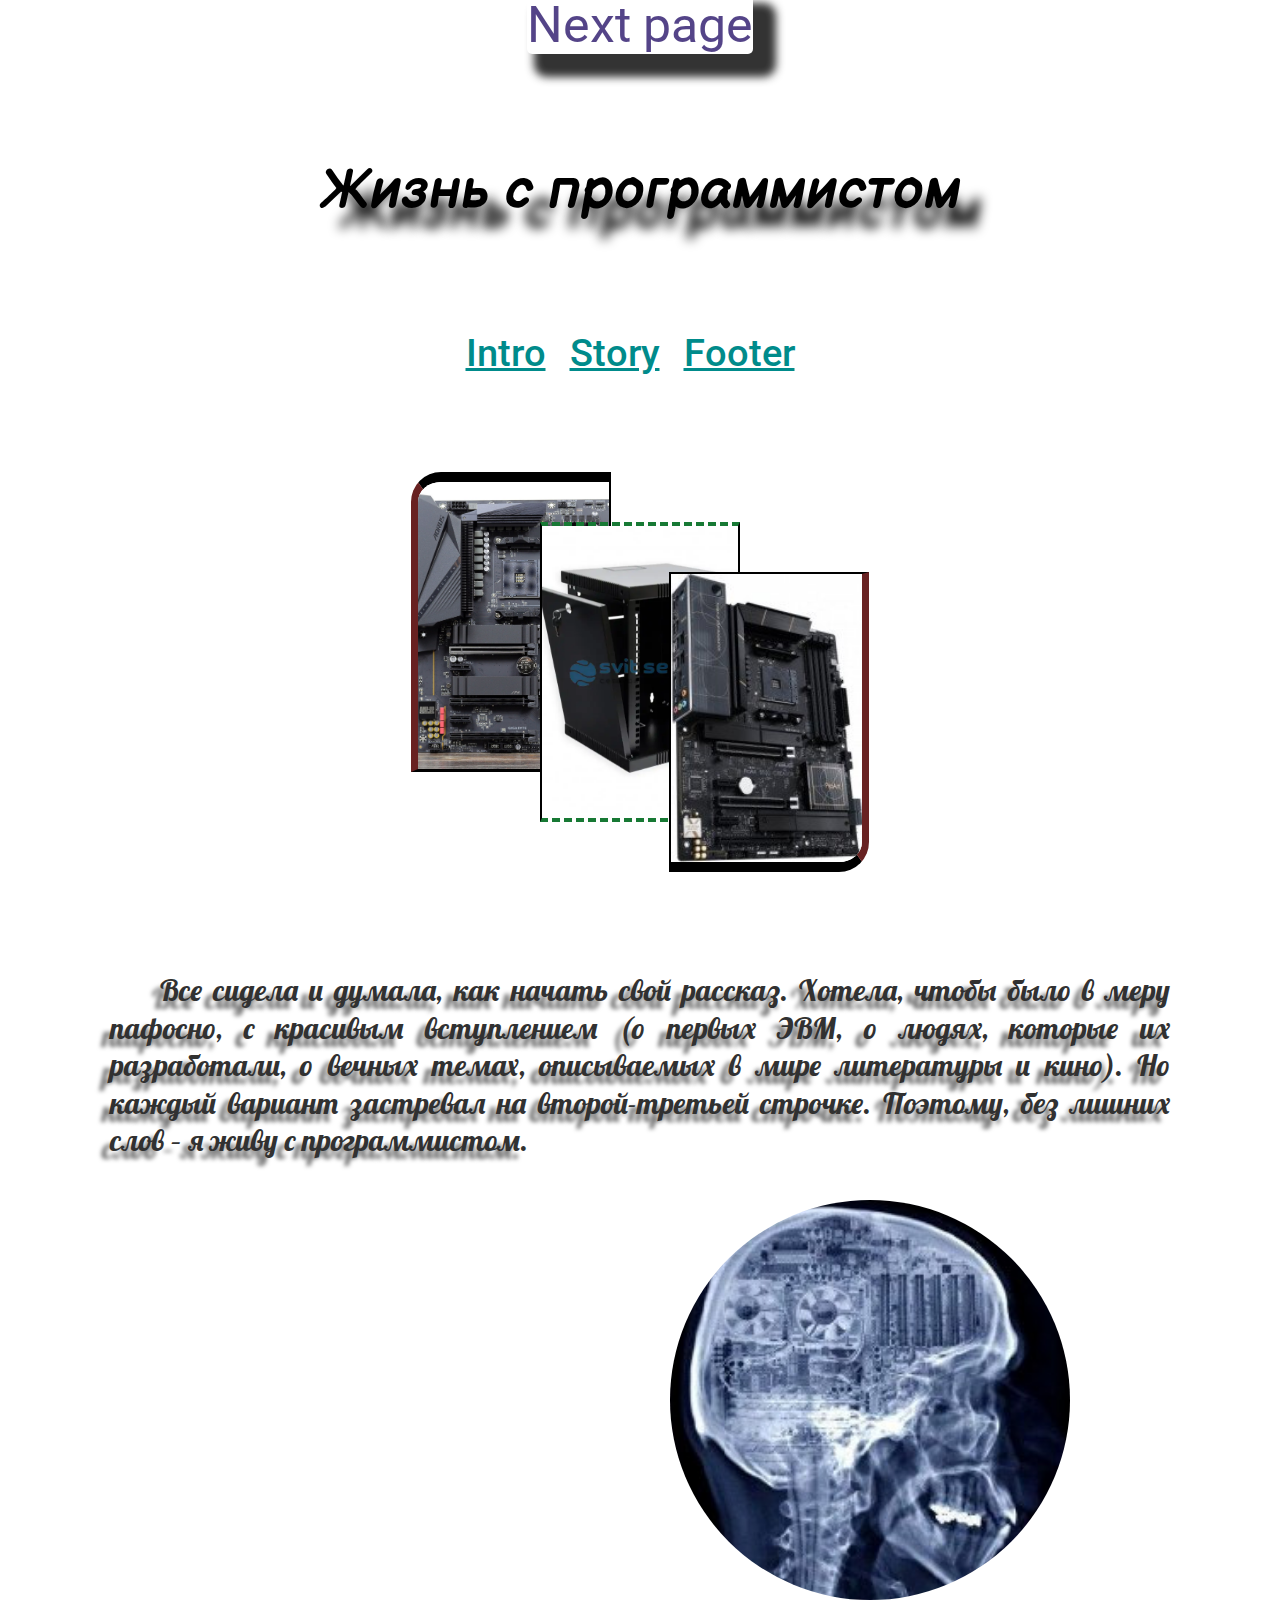
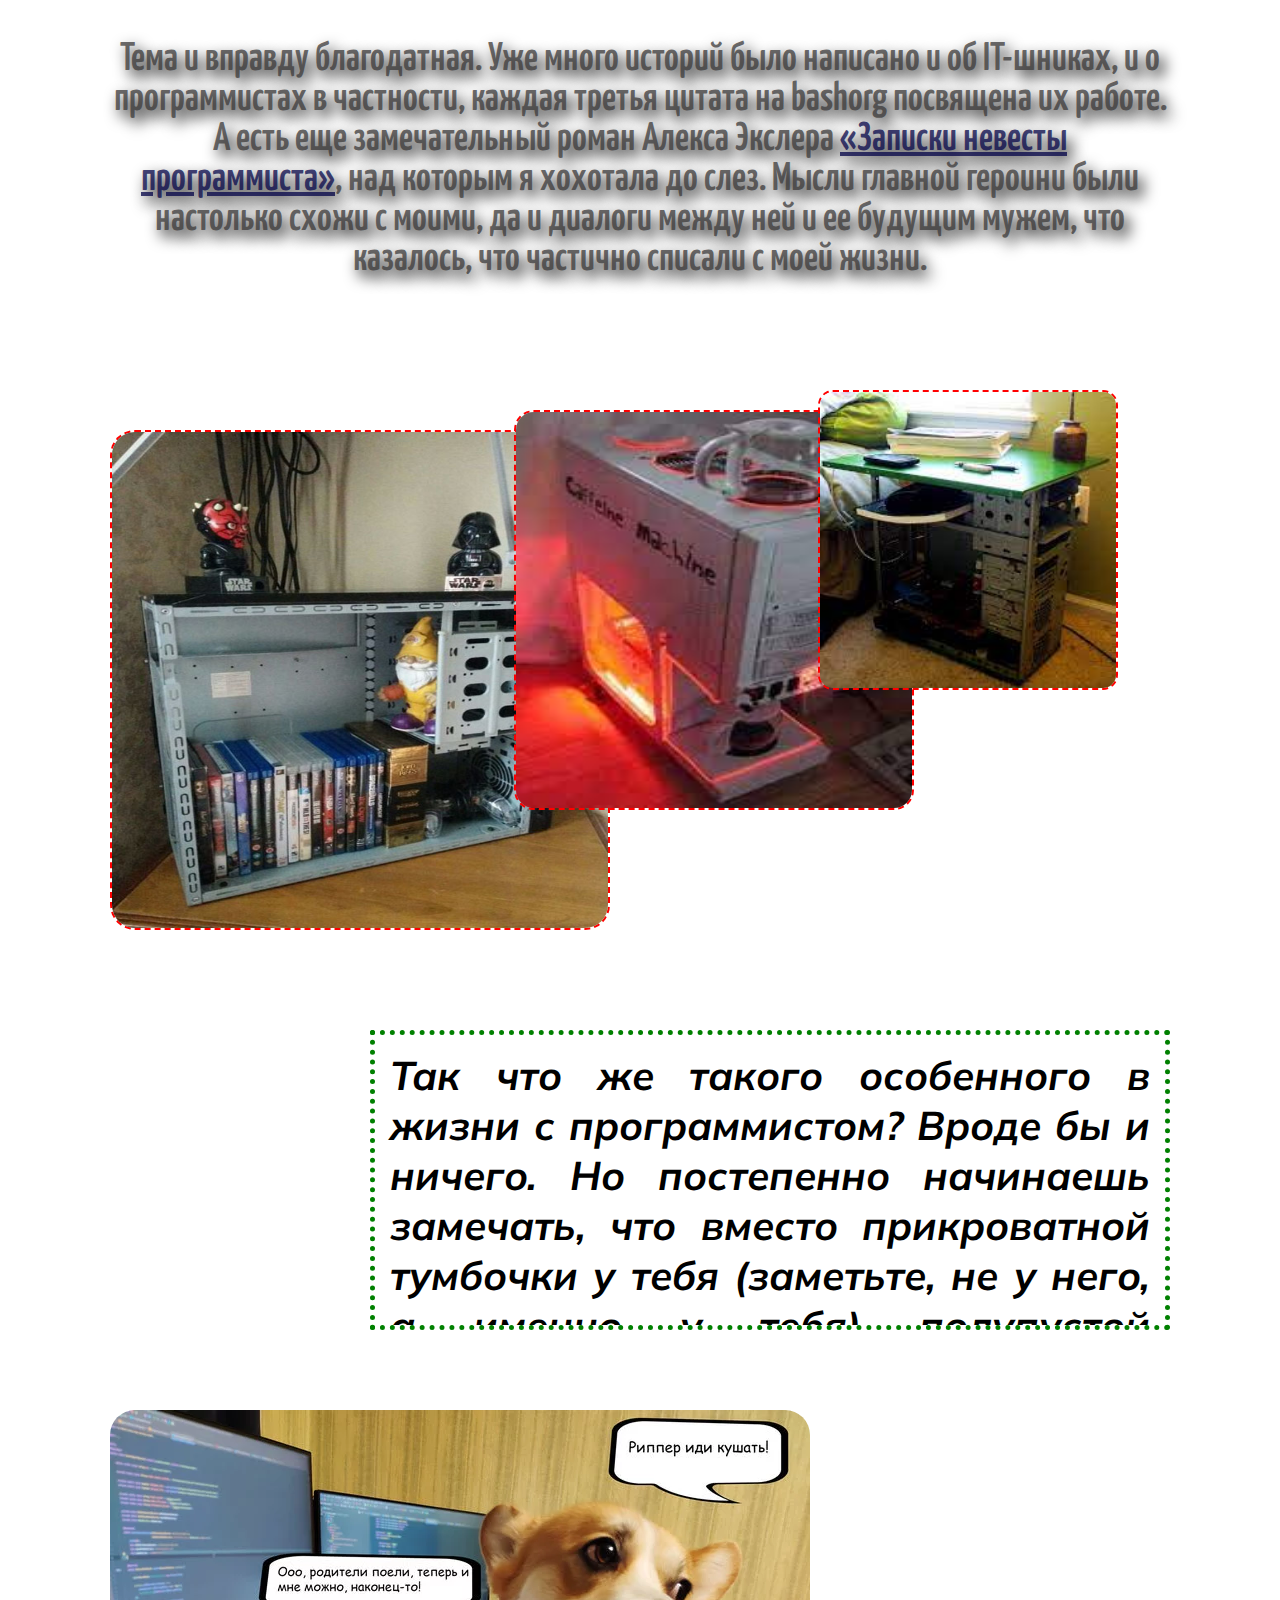
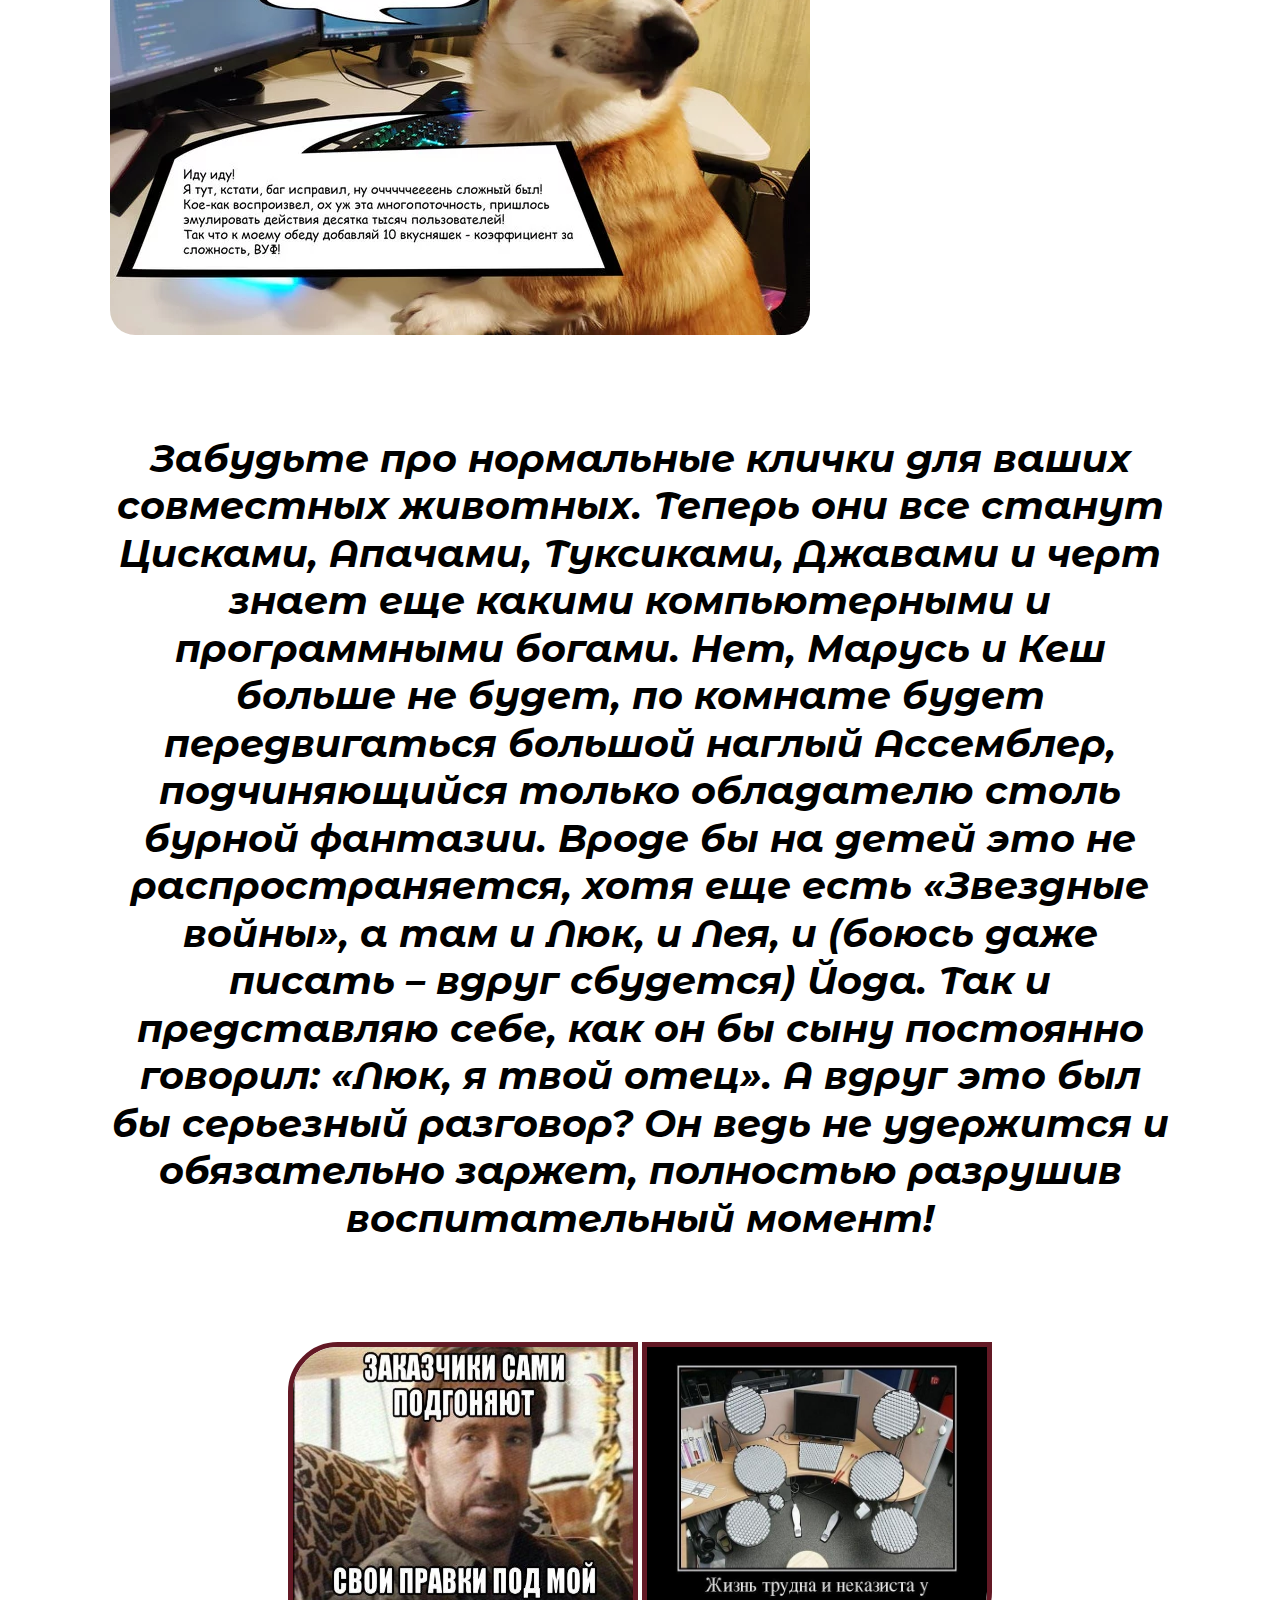
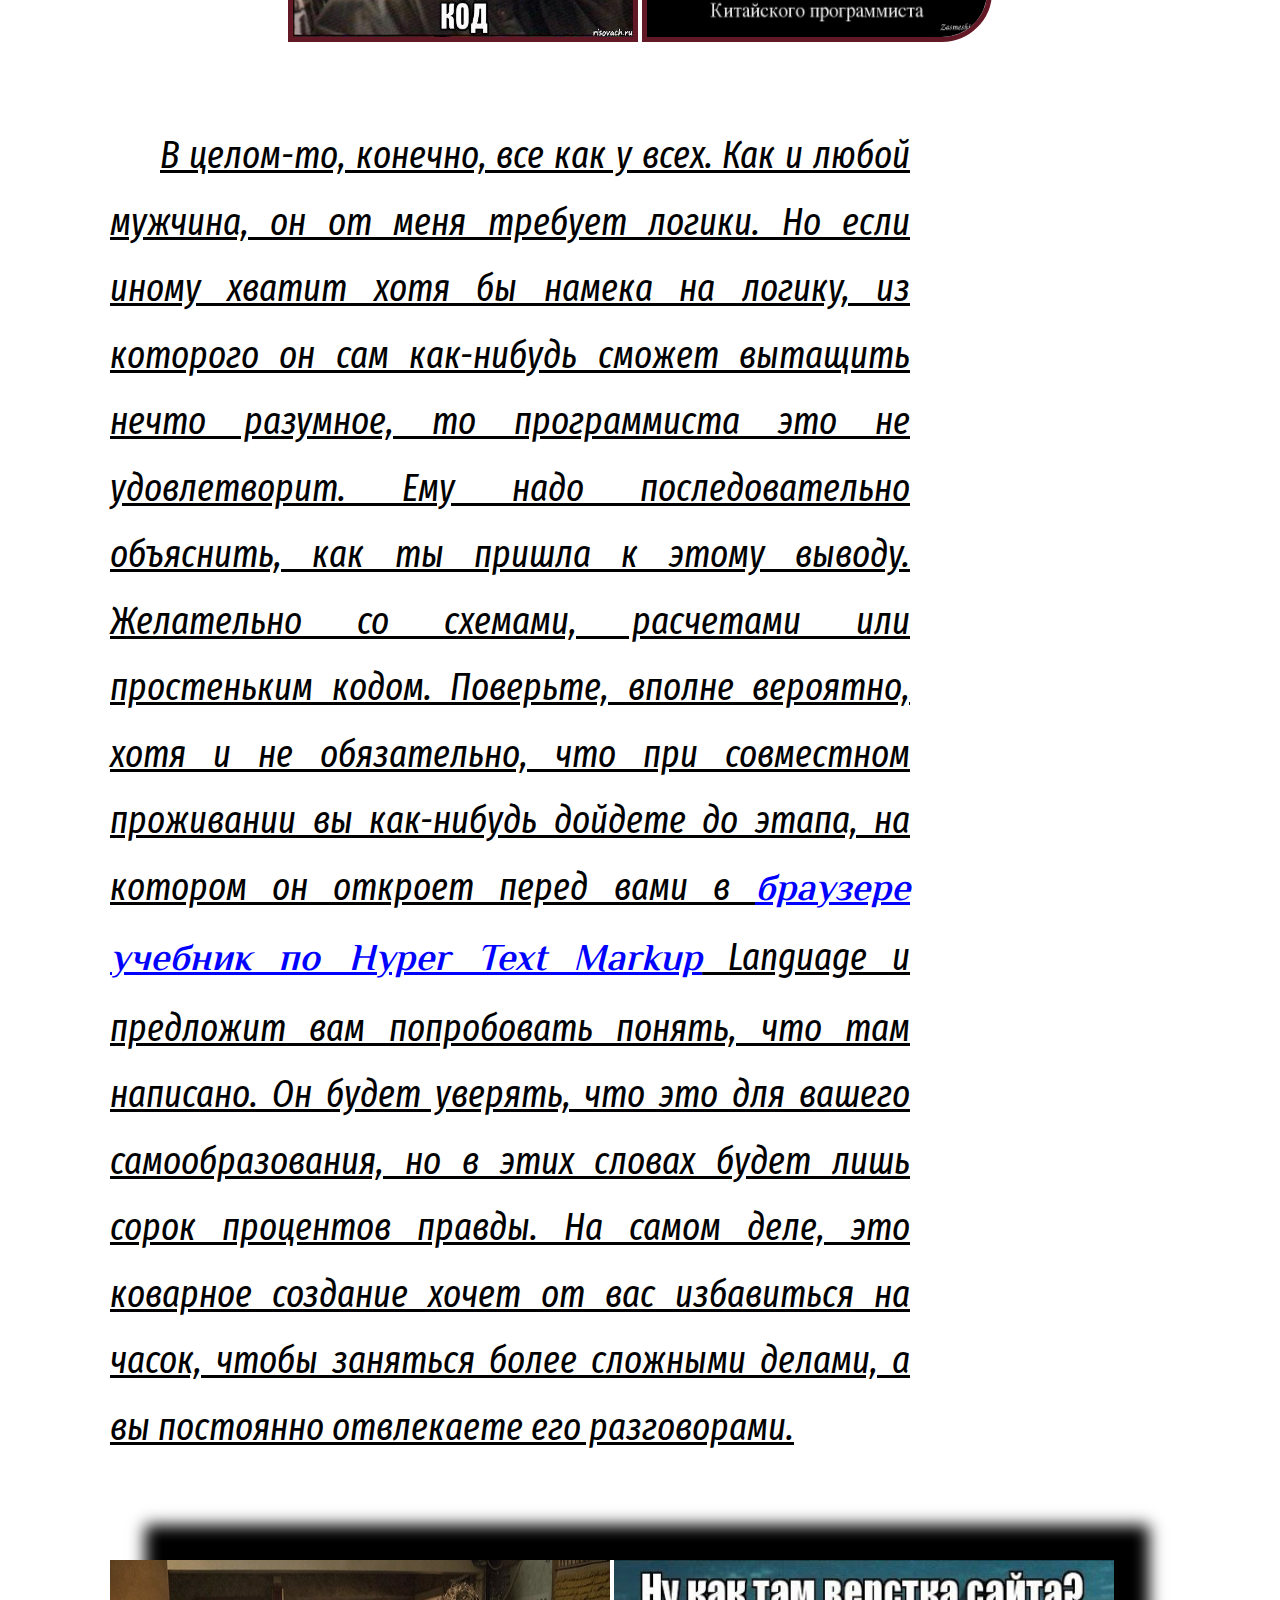
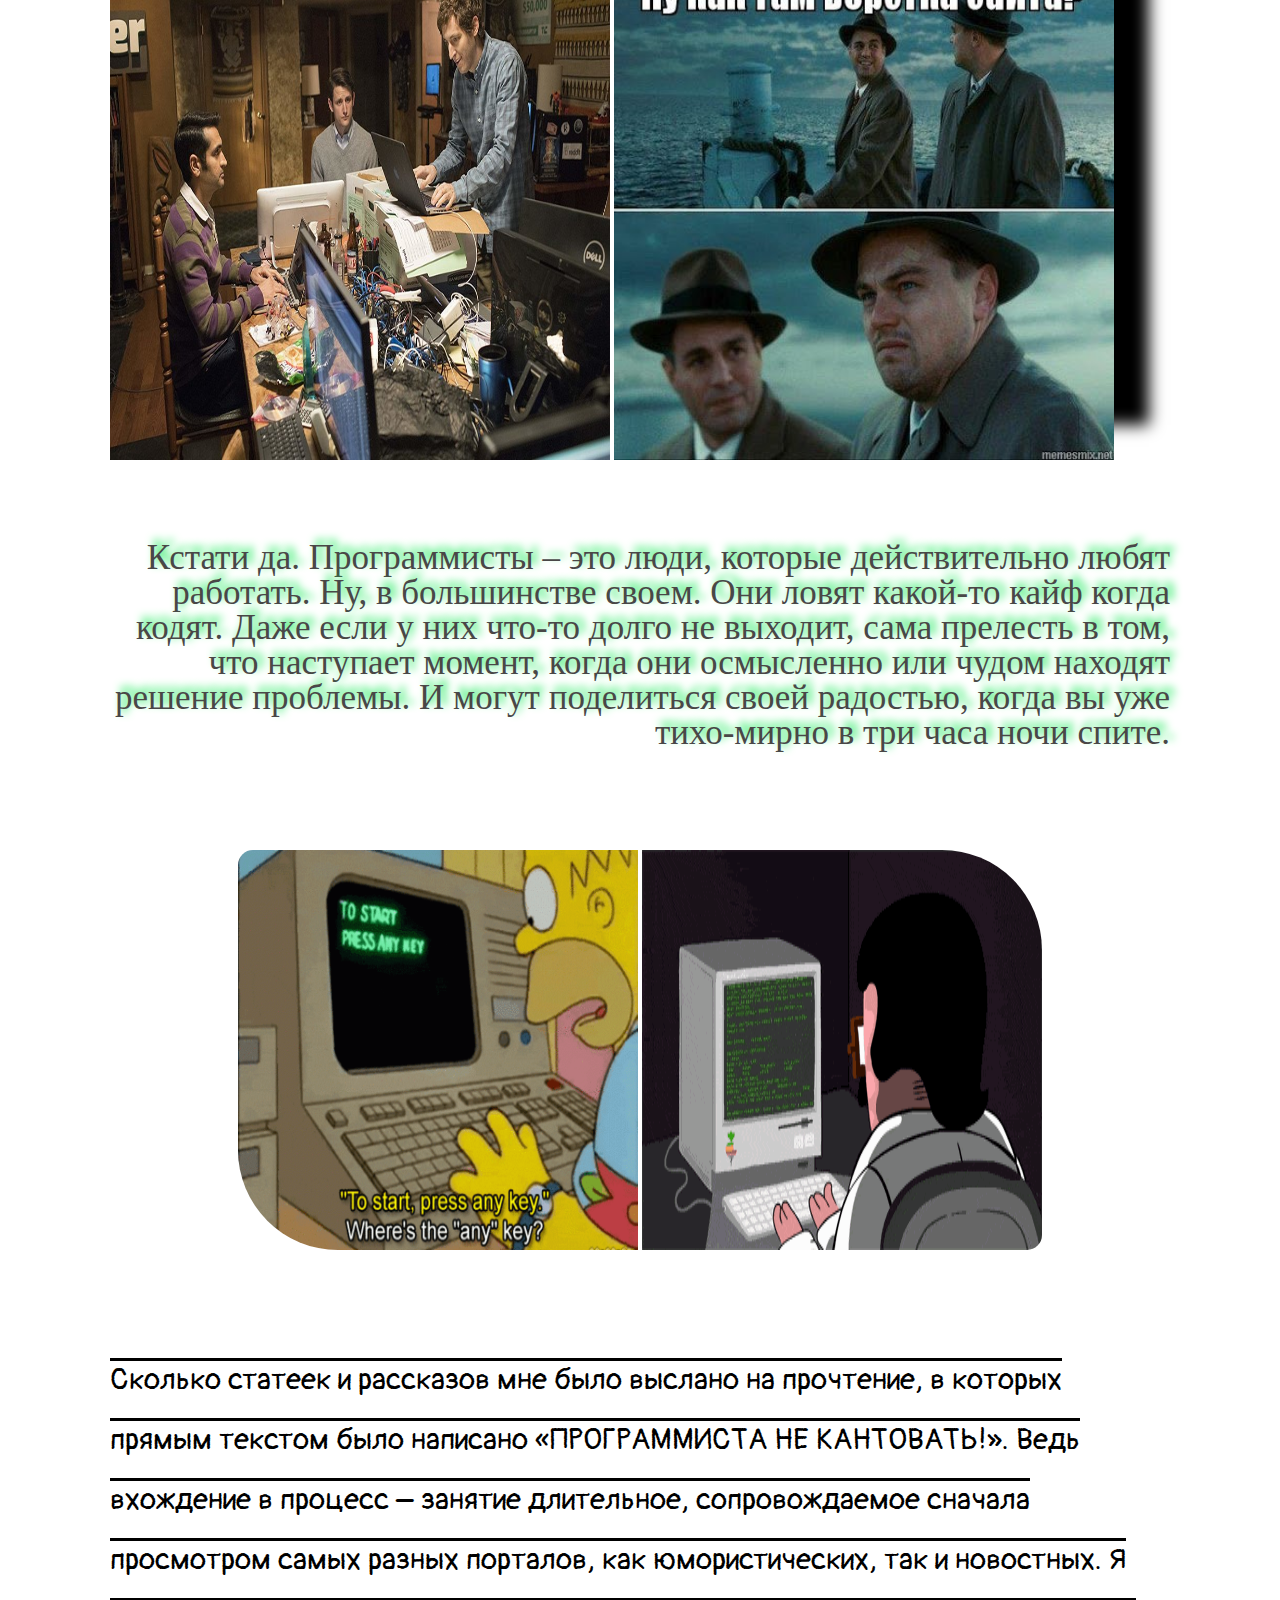
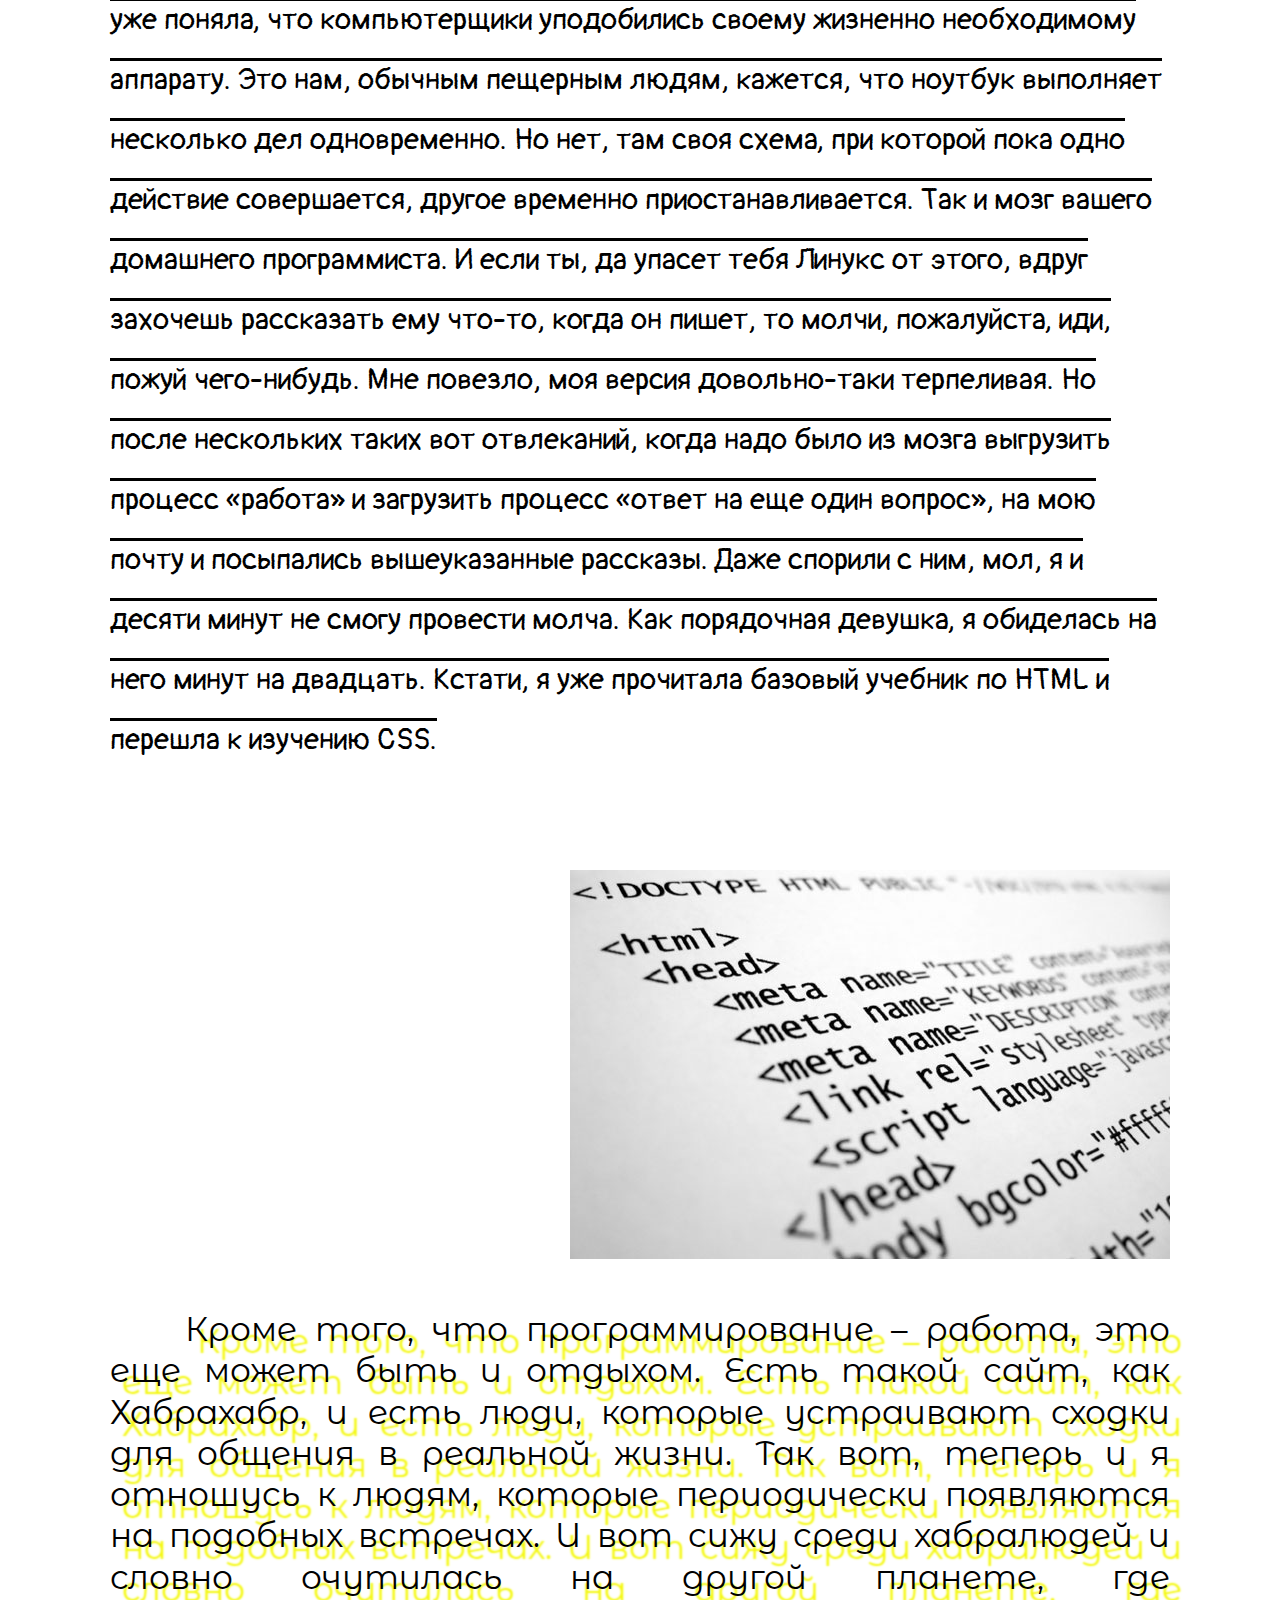
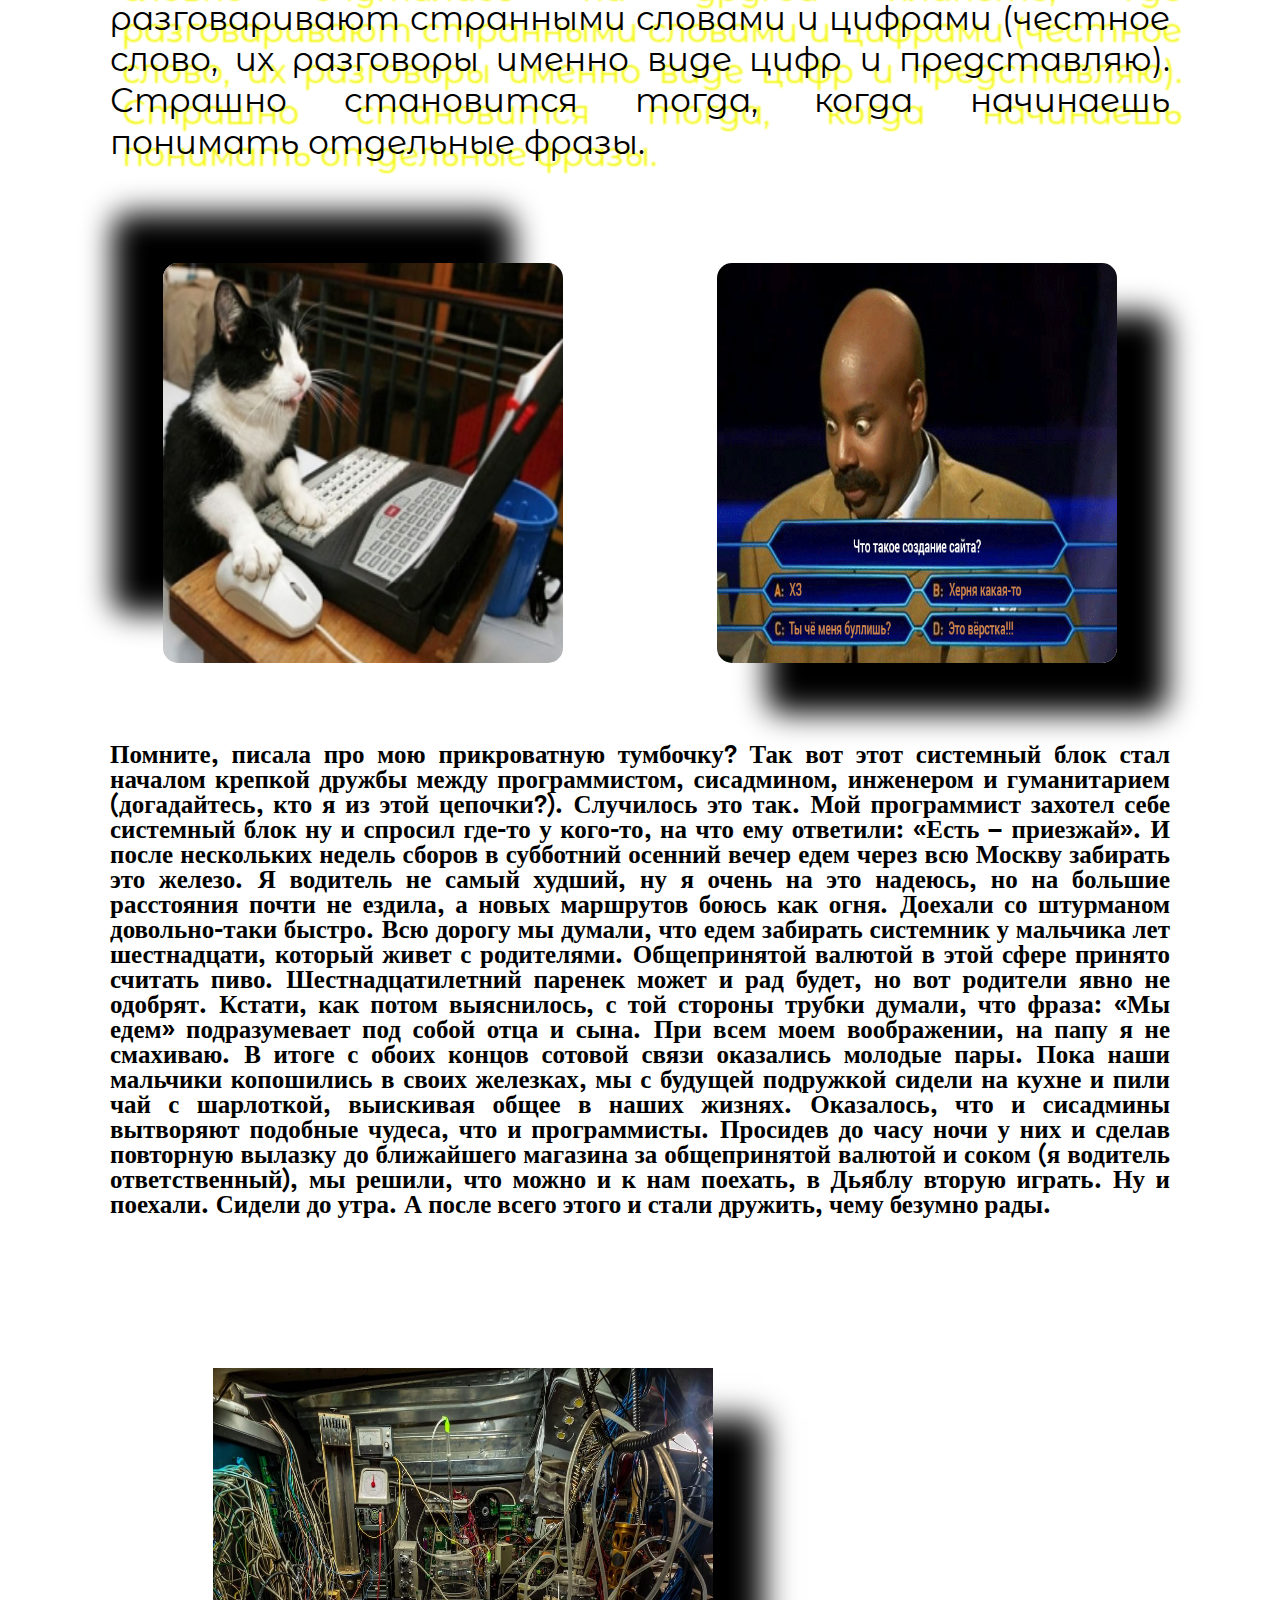
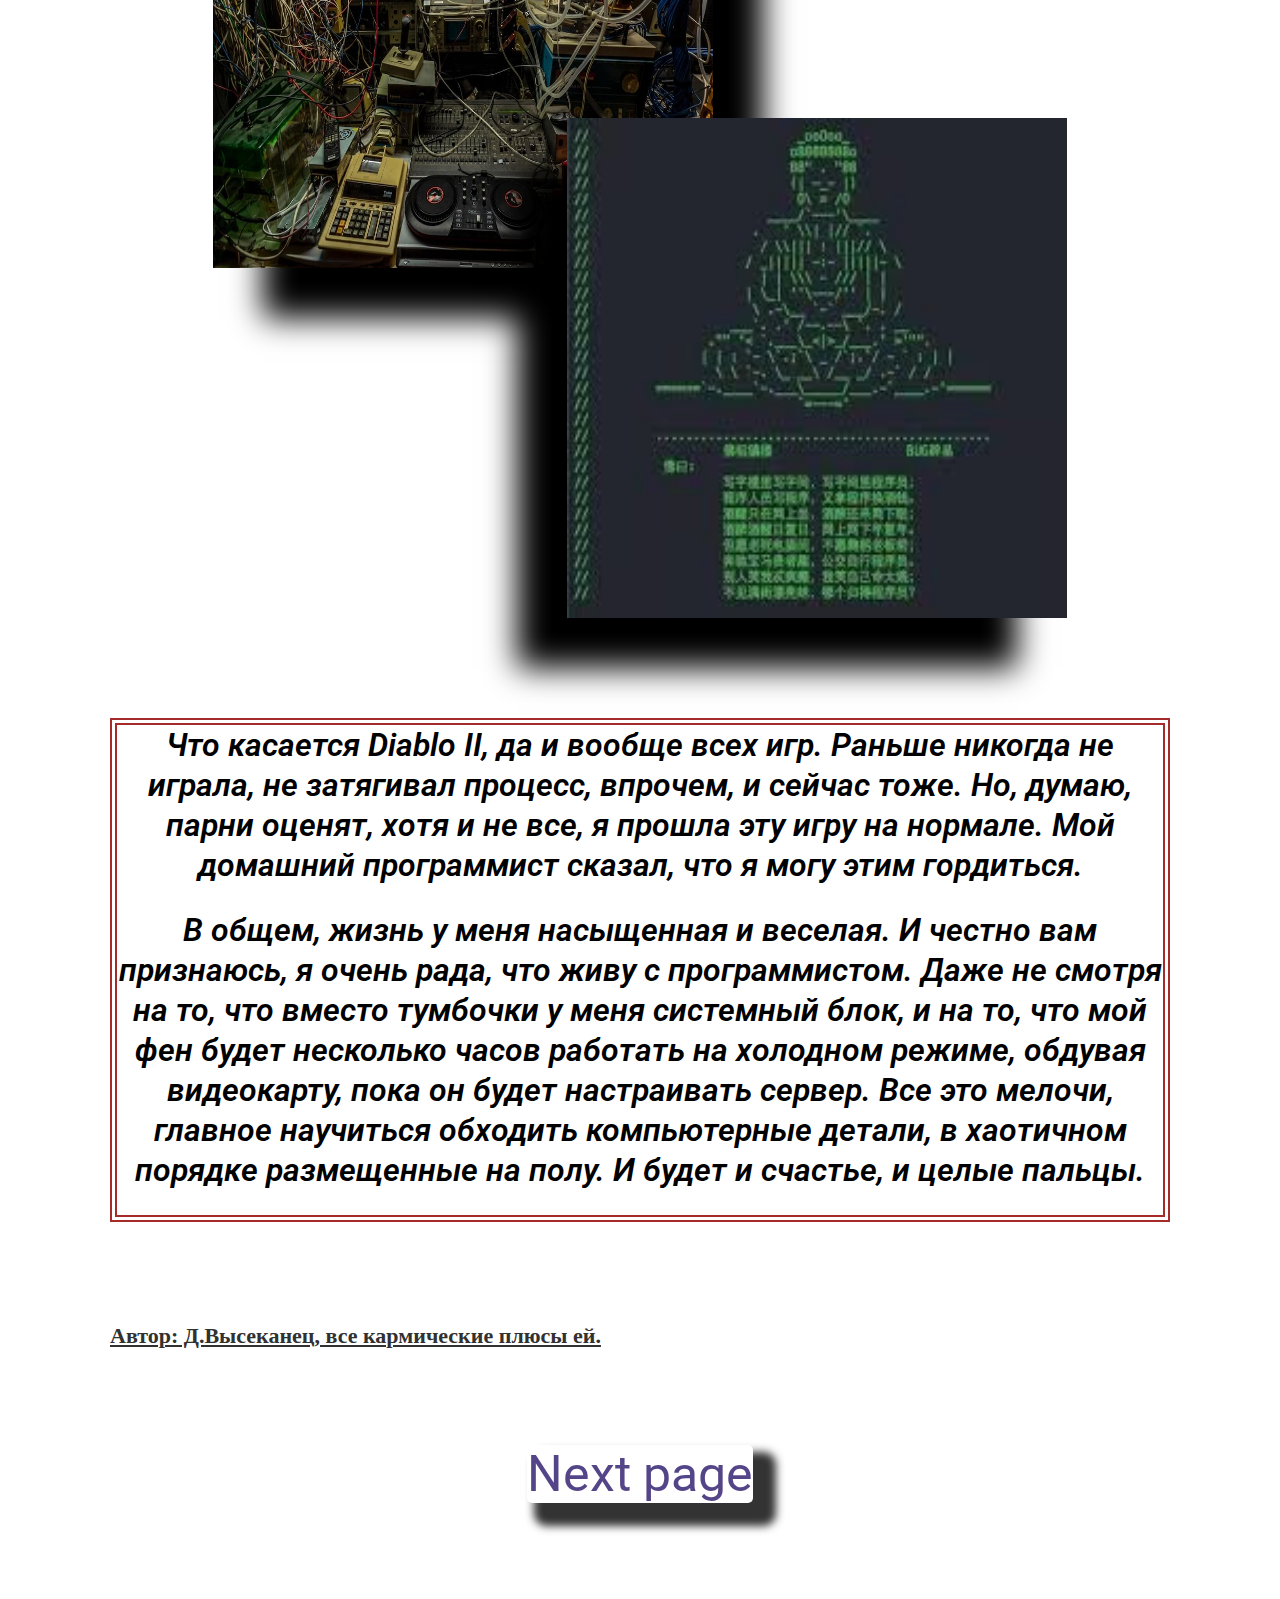
<file: index.html>
<!DOCTYPE html>
<html lang="ru">
<head>
	<meta charset="UTF-8">
	<meta http-equiv="X-UA-Compatible" content="IE=edge">
	<meta name="viewport" content="width=device-width, initial-scale=1.0">
	<link rel="stylesheet" href="css/style.css">
	<link rel="preconnect" href="https://fonts.googleapis.com">
<link rel="preconnect" href="https://fonts.gstatic.com" crossorigin>
<link href="https://fonts.googleapis.com/css2?family=Roboto:ital,wght@0,400;0,700;0,900;1,400;1,700;1,900&display=swap" rel="stylesheet">
	<title>lesson_6</title>
</head>
<body>
	<div class="wrapper">
		<header class="header">
			<div class="container">
				<div class="header__top">
					<div class="link-1">
						<a class="link__index-2" href="index_2.html">Next page</a>
					</div>
				</div>
				<h1 class="h1">
					Жизнь с программистом
				</h1>
				<nav class="menu">
					<ul>
						<li><a href="#intro">intro</a></li>
						<li><a href="#story">story</a></li>
						<li><a href="#footer">footer</a></li>
					</ul>
				</nav>
			</div>
		</header>
		<div class="main">
			<div class="container">
				<div class="foto__intro" id="intro">
					<a  href="#"><img class="foto__img-1" src="img/08_gigabyte_b550_aorus_pro.jpg" alt="материнська плата"></a>
					<a href="#"><img class="foto__img-2" src="img/serwerna.webp" alt="серверний ящик"></a>
					<a href="#"><img class="foto__img-3" src="img/asus_proartjpg.jpg" alt="материнська плата"></a>
				</div>
				<div class="story" id="story">
					<div class="story__1">
						Все сидела и думала, как начать свой рассказ. Хотела, чтобы было в меру пафосно, с красивым вступлением (о первых ЭВМ, о людях, которые их разработали, о вечных темах, описываемых в мире литературы и кино). Но каждый вариант застревал на второй-третьей строчке. Поэтому, без лишних слов – я живу с программистом.
					</div>
					<div class="story__yorik">		
						<img  src="img/prog_yorik.jpg" alt="рентгеновський знімок голови програміста">
					</div>
					<div class="story__2">
						Тема и вправду благодатная. Уже много историй было написано и об IT-шниках, и о программистах в частности, каждая третья цитата на bashorg посвящена их работе. А есть еще замечательный роман Алекса Экслера <span><a target="_blank" href="https://ru.bookmate.com/books/NGT11ni1" class="story__link">«Записки невесты программиста»</a></span>, над которым я хохотала до слез. Мысли главной героини были настолько схожи с моими, да и диалоги между ней и ее будущим мужем, что казалось, что частично списали с моей жизни.
					</div>
					<div class="story__korpus">
						<img class="story__korpus-1" src="img/book_korpus.jpeg" alt="системный блок книги">
						<img class="story__korpus-2" src="img/kofe.jfif" alt="системный блок и кофеварка ">
						<img class="story__korpus-3" src="img/tumba_sistemnyk.jfif" alt="системный блок тумбочка">
					</div>
					<div class="story__3">
						Так что же такого особенного в жизни с программистом? Вроде бы и ничего. Но постепенно начинаешь замечать, что вместо прикроватной тумбочки у тебя (заметьте, не у него, а именно у тебя) полупустой системный блок. Самое интересное, что ты даже умудряешься называть это правильно, а не процессором. На это, конечно, потребовался месяц постоянных исправлений в разговорах, но кто это вспомнит? Повсюду лежат провода, железяки различные. Кстати, прикроватные тумбочки все-таки имеются в доме, да только у них колесики сломались от тяжести всего этого непонятного барахла, которое мистическим образом появляется в квартире. Из всех кабелей так и хочется сплести косичку, смотать в клубок – в общем, сделать все что угодно, чтобы расчистить пространство. Я скоро как Рапунцель буду поступать. Пусть домой на девятый этаж по ним поднимается.
					</div>
					<div class="story__pets">
						<img src="img/ripper.webp" alt="pets">
					</div>
					<div class="story__pets-name">
						Забудьте про нормальные клички для ваших совместных животных. Теперь они все станут Цисками, Апачами, Туксиками, Джавами и черт знает еще какими компьютерными и программными богами. Нет, Марусь и Кеш больше не будет, по комнате будет передвигаться большой наглый Ассемблер, подчиняющийся только обладателю столь бурной фантазии. Вроде бы на детей это не распространяется, хотя еще есть «Звездные войны», а там и Люк, и Лея, и (боюсь даже писать – вдруг сбудется) Йода. Так и представляю себе, как он бы сыну постоянно говорил: «Люк, я твой отец». А вдруг это был бы серьезный разговор? Он ведь не удержится и обязательно заржет, полностью разрушив воспитательный момент!
					</div>
					<div class="story__life-image">
						<img class="story__life-image-1" src="img/Chak.jpg" alt="Чак Норрис">
						<img class="story__life-image-2" src="img/China-proger.jpg" alt="клавиатура для иероглифов мем">
					</div>
					<div class="story__life">
						В целом-то, конечно, все как у всех.
Как и любой мужчина, он от меня требует логики. Но если иному хватит хотя бы намека на логику, из которого он сам как-нибудь сможет вытащить нечто разумное, то программиста это не удовлетворит. Ему надо последовательно объяснить, как ты пришла к этому выводу. Желательно со схемами, расчетами или простеньким кодом. Поверьте, вполне вероятно, хотя и не обязательно, что при совместном проживании вы как-нибудь дойдете до этапа, на котором он откроет перед вами в <span><a class="story__life-link" target="_blank" href="http://htmlbook.ru/html">браузере учебник по Hyper Text Markup</a></span> Language и предложит вам попробовать понять, что там написано. Он будет уверять, что это для вашего самообразования, но в этих словах будет лишь сорок процентов правды. На самом деле, это коварное создание хочет от вас избавиться на часок, чтобы заняться более сложными делами, а вы постоянно отвлекаете его разговорами.
					</div>
					<div class="story__workaholic-image">
						<img src="img/worck.jpg" alt="worcaholic">
						<img src="img/chto-takoe-verstka.jpg" alt="worcaholic">
					</div>
					<div class="story__workaholic">
						Кстати да. Программисты – это люди, которые действительно любят работать. Ну, в большинстве своем. Они ловят какой-то кайф когда кодят. Даже если у них что-то долго не выходит, сама прелесть в том, что наступает момент, когда они осмысленно или чудом находят решение проблемы. И могут поделиться своей радостью, когда вы уже тихо-мирно в три часа ночи спите.
					</div>
					<div class="story__meditation-image">
						<img class="story__meditation-image-1" src="img/simpsons.gif" alt="simpson">
						<img class="story__meditation-image-2" src="img/code.gif" alt="code">
					</div>
					<div class="story__meditation">
						Сколько статеек и рассказов мне было выслано на прочтение, в которых прямым текстом было написано <span>«ПРОГРАММИСТА НЕ КАНТОВАТЬ!»</span>. Ведь вхождение в процесс – занятие длительное, сопровождаемое сначала просмотром самых разных порталов, как юмористических, так и новостных. Я уже поняла, что компьютерщики уподобились своему жизненно необходимому аппарату. Это нам, обычным пещерным людям, кажется, что ноутбук выполняет несколько дел одновременно. Но нет, там своя схема, при которой пока одно действие совершается, другое временно приостанавливается. Так и мозг вашего домашнего программиста. И если ты, да упасет тебя Линукс от этого, вдруг захочешь рассказать ему что-то, когда он пишет, то молчи, пожалуйста, иди, пожуй чего-нибудь. Мне повезло, моя версия довольно-таки терпеливая. Но после нескольких таких вот отвлеканий, когда надо было из мозга выгрузить процесс «работа» и загрузить процесс «ответ на еще один вопрос», на мою почту и посыпались вышеуказанные рассказы. Даже спорили с ним, мол, я и десяти минут не смогу провести молча. Как порядочная девушка, я обиделась на него минут на двадцать. Кстати, я уже прочитала базовый учебник по HTML и перешла к изучению CSS.
					</div>
					<div class="story__piople-image">
						<img src="img/verstka1.jpg" alt="verstka">
					</div>
					<div class="story__piople">
						Кроме того, что программирование – работа, это еще может быть и отдыхом. Есть такой сайт, как Хабрахабр, и есть люди, которые устраивают сходки для общения в реальной жизни. Так вот, теперь и я отношусь к людям, которые периодически появляются на подобных встречах. И вот сижу среди хабралюдей и словно очутилась на другой планете, где разговаривают странными словами и цифрами (честное слово, их разговоры именно виде цифр и представляю). Страшно становится тогда, когда начинаешь понимать отдельные фразы.
					</div>
					<div class="story__story-image">
						<div class="story__story-image">
							<img class="story__story-image-1" src="img/kote-proger.png.crdownload" alt="cat">
							<img class="story__story-image-2" src="img/chto-takoe-sozdanie-saita.png" alt="">
						</div>
					</div>
					<div class="story__story">
						Помните, писала про мою прикроватную тумбочку? Так вот этот системный блок стал началом крепкой дружбы между программистом, сисадмином, инженером и гуманитарием (догадайтесь, кто я из этой цепочки?). Случилось это так. Мой программист захотел себе системный блок ну и спросил где-то у кого-то, на что ему ответили: «Есть – приезжай». И после нескольких недель сборов в субботний осенний вечер едем через всю Москву забирать это железо. Я водитель не самый худший, ну я очень на это надеюсь, но на большие расстояния почти не ездила, а новых маршрутов боюсь как огня. Доехали со штурманом довольно-таки быстро. Всю дорогу мы думали, что едем забирать системник у мальчика лет шестнадцати, который живет с родителями. Общепринятой валютой в этой сфере принято считать пиво. Шестнадцатилетний паренек может и рад будет, но вот родители явно не одобрят. Кстати, как потом выяснилось, с той стороны трубки думали, что фраза: «Мы едем» подразумевает под собой отца и сына. При всем моем воображении, на папу я не смахиваю. В итоге с обоих концов сотовой связи оказались молодые пары. Пока наши мальчики копошились в своих железках, мы с будущей подружкой сидели на кухне и пили чай с шарлоткой, выискивая общее в наших жизнях. Оказалось, что и сисадмины вытворяют подобные чудеса, что и программисты. Просидев до часу ночи у них и сделав повторную вылазку до ближайшего магазина за общепринятой валютой и соком (я водитель ответственный), мы решили, что можно и к нам поехать, в Дьяблу вторую играть. Ну и поехали. Сидели до утра. А после всего этого и стали дружить, чему безумно рады.
					</div>
					<div class="story__end-img">
						<img class="story__end-img-1" src="img/2-sistemnyy-administrator.jpg" alt="chlam">
						<img class="story__end-img-2" src="img/meditation.jfif" alt="meditation">
					</div>
					<div class="story__end">
						<p>
							Что касается Diablo II, да и вообще всех игр. Раньше никогда не играла, не затягивал процесс, впрочем, и сейчас тоже. Но, думаю, парни оценят, хотя и не все, я прошла эту игру на нормале. Мой домашний программист сказал, что я могу этим гордиться.
						</p>
						<p>
							В общем, жизнь у меня насыщенная и веселая. И честно вам признаюсь, я очень рада, что живу с программистом. Даже не смотря на то, что вместо тумбочки у меня системный блок, и на то, что мой фен будет несколько часов работать на холодном режиме, обдувая видеокарту, пока он будет настраивать сервер. Все это мелочи, главное научиться обходить компьютерные детали, в хаотичном порядке размещенные на полу. И будет и счастье, и целые пальцы.
						</p>
					</div>
					<div class="story__avtor">
						<a target="_blank" href="https://habr.com/ru/post/146033/">Автор: Д.Высеканец, все кармические плюсы ей.</a>
					</div>
				</div>
			</div>
		</div>
		<footer id="footer" class="footer">
			<div class="link-1">
				<a class="link__index-2" href="index_2.html">Next page</a>
			</div>
		</footer>
	</div>




	

	


	</body>
</html>
</file>
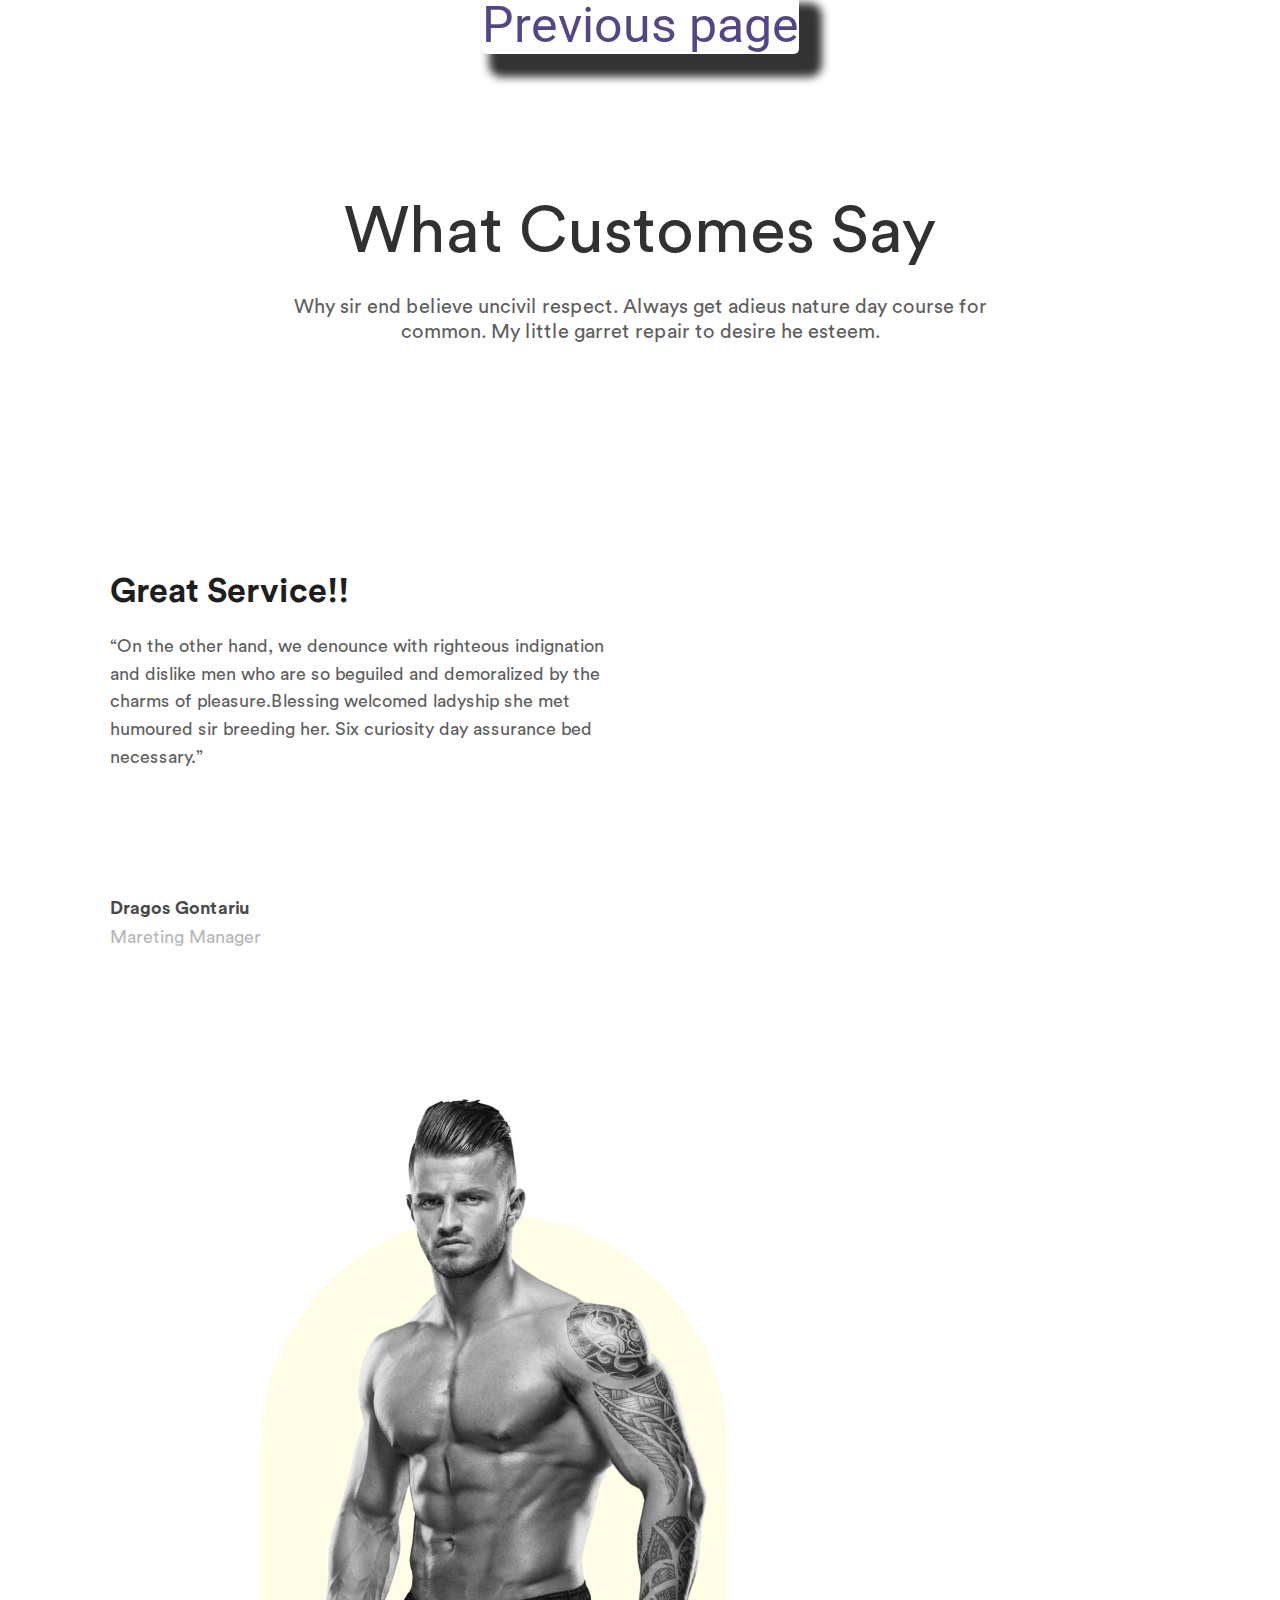
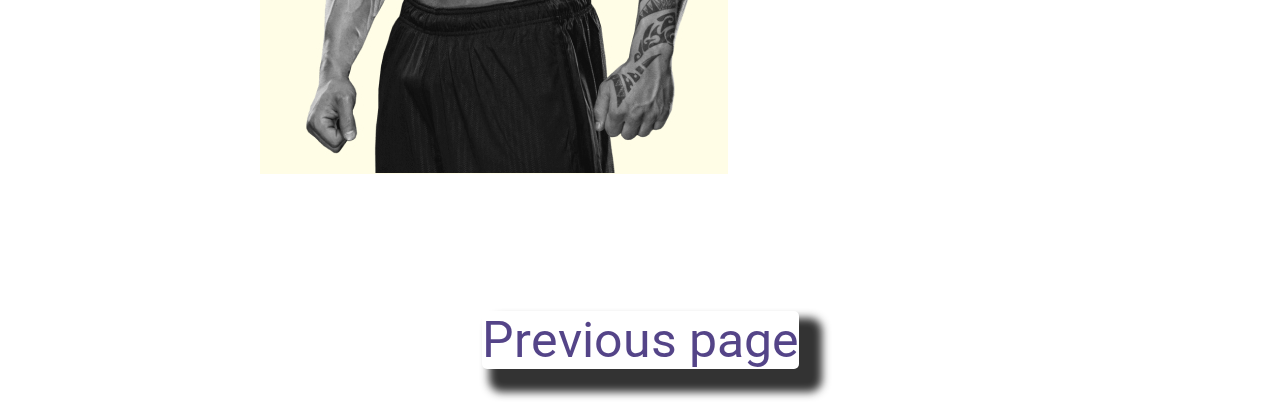
<file: index_2.html>
<!DOCTYPE html>
<html lang="en">
<head>
	<meta charset="UTF-8">
	<meta http-equiv="X-UA-Compatible" content="IE=edge">
	<meta name="viewport" content="width=device-width, initial-scale=1.0">
	<link rel="stylesheet" href="css/style.css">
	<title>lesson_6</title>
</head>
<body>
	<div class="wrapper">
		<header class="header">
			<div class="link-2">
				<a class="link__index" href="index.html">Previous page</a>
			</div>
		</header>
		<div class="main">
			<div class="container">
				<div class="macho">
					<h1 class="macho__title first">
						What Customes Say
					</h1>
					<div class="macho__subtitle second">
						Why sir end believe uncivil respect. Always get adieus nature day course for common. My little garret repair to desire he esteem.
					</div>
					<div class="service">
						<div class="service__title firs">
							Great Service!!
						</div>
						<div class="service__text second">
							“On the other hand, we denounce with righteous indignation and dislike men who are so beguiled and demoralized by the charms of pleasure.Blessing welcomed ladyship she met humoured sir breeding her. Six curiosity day assurance bed necessary.”
						</div>
						<div class="service__name first">
							Dragos Gontariu
						</div>
						<div class="service__position">
							Mareting Manager
						</div>
						<div class="service__image">
							<img src="img/macho.jpg" alt="half naked man">
						</div>
					</div>
				</div>
			</div>
		</div>
		<footer class="footer">
			<div class="link-3">
				<a class="link__index-3" href="index.html">Previous page</a>
			</div>
		</footer>
	</div>
</body>
</html>
</file>
<file: css/style.css>
/* null.css start */
@import "null.css";
/* null.css stop */
/* ======================================================== */
/* fonts style start */
@import url('https://fonts.googleapis.com/css?family=Roboto:100,100italic,300,300italic,regular,italic,500,500italic,700,700italic,900,900italic');

@import url('https://fonts.googleapis.com/css2?family=Balsamiq+Sans:ital,wght@0,400;0,700;1,700&display=swap');

@import url('https://fonts.googleapis.com/css2?family=Lobster&display=swap');

@import url('https://fonts.googleapis.com/css2?family=Lobster&family=Yanone+Kaffeesatz:wght@600&display=swap');

@import url('https://fonts.googleapis.com/css2?family=Mulish:ital,wght@1,600&display=swap');

@import url('https://fonts.googleapis.com/css2?family=Montserrat+Alternates:ital,wght@1,500&display=swap');

@import url('https://fonts.googleapis.com/css2?family=El+Messiri:wght@600&display=swap');

@import url('https://fonts.googleapis.com/css2?family=Fira+Sans+Extra+Condensed:ital,wght@1,500&display=swap');

@import url('https://fonts.googleapis.com/css2?family=Pangolin&display=swap');

@font-face{
	font-family: "CircularStd";
	src: url("../fonts/CircularStd-Book.woff2") format("woff2"), url("../fonts/CircularStd-Book.woff") format("woff");
	font-weight: 400;
	font-style: normal;
	font-display: swap;
}

@font-face{
	font-family: "CircularStd";
	src: url("../fonts/CircularStd-Medium.woff2") format("woff2"), url("../fonts/CircularStd-Medium.woff") format("woff");
	font-weight: 500;
	font-style: normal;
	font-display: swap;
}

@font-face{
	font-family: "CircularStd";
	src: url("../fonts/CircularStd-Bold.woff2") format("woff2"), url("../fonts/CircularStd-Bold.woff") format("woff");
	font-weight: 700;
	font-style: normal;
	font-display: swap;
}

@font-face{
	font-family: "CircularStd";
	src: url("../fonts/CircularStd-Black.woff2") format("woff2"), url("../fonts/CircularStd-Black.woff") format("woff");
	font-weight: 900;
	font-style: normal;
	font-display: swap;
} 

/* fonts style stop */
/* ======================================================== */
/* container start */
.container{
	max-width: 1060px;
	margin: 0 auto;
}
/* container stop */
/* ======================================================== */
/* wrapper start */
.wrapper{
	min-height: 100%;
	overflow: hidden;
}
/* wrapper stop */
/* ======================================================== */
/* links start */
.link__index,
.link__index-2,
.link__index-3{
	font-family: "Roboto";
	font-size: 50px;
	color: rgba(45, 26, 109, 0.815);
	box-shadow: 15px 15px 8px 8px rgba(19, 18, 18, 0.863);
	border-radius: 5px;
	text-align: center;
	text-transform: none;
	text-decoration: none;
}

.link-1{
	text-align: center;
	margin-bottom: 100px;
}

.link-2{
	text-align: center;
	margin-bottom: 118px;
}

.link-3{
	text-align: center;
	margin: 0 auto 50px;
}
/*links stop*/
/* ========================================================== */
/* page 1 start */
.foto__intro{
	text-align: center;
	margin-bottom: 100px;
}

.foto__intro img{
	width: 200px;
	height: 300px;
	object-fit: cover;
}

.foto__img-1{
	border-top-left-radius: 30px;
	border-top: 10px solid black;
	border-left: 7px solid rgb(104, 33, 33);
	border-bottom: 3px solid black;
	border-right: 2px solid black;
}

.foto__img-2{
	margin-top: 50px;
	margin-left: -75px;
	border-top: 4px dashed rgb(23, 121, 52);
	border-bottom: 4px dashed rgb(23, 121, 52);
	border-left: 2px solid black;
	border-right: 2px solid black;
}

.foto__img-3{
	margin-top: 100px;
	margin-left: -75px;
	border-bottom-right-radius: 30px;
	border-bottom: 10px solid black;
	border-right: 7px solid rgb(104, 33, 33);
	border-left: 2px solid black;
	border-top: 2px solid black;
}

.h1{
	font-size: 56px;
	line-height: 1.5;
	font-family: "Balsamiq Sans";
	font-weight: 700;
	font-style: italic;
	text-align: center;
	margin: 0 0 100px 0;
	text-shadow: 20px 20px 12px rgb(8, 8, 8);
}

.menu{
	margin-bottom: 100px;
	text-align: center;
	font-family: "Roboto";
}

.menu li{
	display: inline;
	margin-right: 20px;
	font-size: 38px;
	font-weight: 500;
	text-decoration: underline;
	color: darkcyan;
	text-transform: capitalize;
}


.story__1{
	font-family: "Lobster";
	font-size: 30px;
	color: #313131;
	line-height: 1.25;
	text-indent: 50px;
	text-align: justify;
	margin-bottom: 40px;
	text-shadow: -8px 8px 4px rgba(0, 0, 0, 0.575);
}

.story__yorik{
	text-align: right;
	
}

.story__yorik img{
	text-align: right;
	width: 400px;
	height: 400px;
	margin: 0 100px 40px 0;
	border-radius: 50%;
}

.story__2{
	font-family: "Yanone Kaffeesatz";
	font-size: 40px;
	font-weight: 600;
	text-align: center;
	text-shadow: 5px 7px 15px #000;
	color:rgba(61, 59, 59, 0.76);
	margin: 0 0 150px 0;
}

.story__link{
	color: rgba(9, 9, 75, 0.774);
	text-decoration: underline;
}

.story__korpus{
	margin: 0 0 100px 0;
}

.story__korpus-1{
	width: 500px;
	height: 500px;
	border: 2px dashed red;
	border-radius: 25px;
}

.story__korpus-2{
	width: 400px;
	height: 400px;
	margin-left: -100px;
	margin-top: -20px;
	border: 2px dashed red;
	border-radius: 20px;
}
.story__korpus-3{
	width: 300px;
	height: 300px;
	margin-left: -100px;
	margin-top: -40px;
	border: 2px dashed red;
	border-radius: 15px;
}

.story__3{
	font-family: "Mulish";
	font-style: italic;
	font-size: 40px;
	line-height: 1.25;
	font-weight: 700;
	text-align: justify;
	max-width: 800px;
	margin: 0 0 80px auto;
	overflow: scroll;
	height: 300px;
	border: 5px dotted green;
	padding: 15px;
}

.story__pets{
	margin: 0 0 100px 0;
}
.story__pets img{
	border-radius: 25px;
}

.story__pets-name{
	font-family: "Montserrat Alternates";
	font-size: 38px;
	line-height: 1.25;
	font-weight: 700;
	text-align: center;
	font-style: oblique;
	margin: 0 0 100px 0;
}

.story__life-image{
	text-align: center;
	margin: 0 0 80px 0;
}

.story__life-image img{
	width: 350px;
	height: 300px;
	border: 5px solid rgba(85, 4, 17, 0.918);
}

.story__life-image-1{
	border-top-left-radius: 50px;
}

.story__life-image-2{
	border-bottom-right-radius: 50px;
}

.story__life-link{
	font-family: "El Messiri";
	font-size: 38px;
	font-weight: 600;
	text-decoration: underline;
	color: blue;
}

.story__life{
	font-family: "Fira Sans Extra Condensed";
	font-style: italic;
	font-size: 38px;
	line-height: 1.75;
	text-decoration: underline;
	text-indent: 50px;
	text-align: justify;
	margin: auto 0 100px 0;
	max-width: 800px;
}

.story__workaholic-image img{
	display: inline-block;
	width: 500px;
	height: 500px;
}

.story__workaholic-image{
	display: inline-block;
	text-align: center;
	box-shadow: 35px -35px 15px #000;
	margin: 0 0 80px 0;
}

.story__workaholic{
	font-size: 35px;
	text-align: right;
	line-height: 1;
	color: rgb(73, 71, 71);
	text-shadow: 5px -5px 8px rgb(10, 231, 76);
	margin: 0 0 100px 0;
}

.story__meditation-image{
	margin: 0 0 100px 0;
	text-align: center;
}

.story__meditation-image img{
	width: 400px;
	height: 400px;
}

.story__meditation-image-1{
	border-top-left-radius: 15px;
	border-bottom-left-radius: 100px;
}

.story__meditation-image-2{
	border-top-right-radius: 100px;
	border-bottom-right-radius: 15px;
}

.story__meditation{
	font-family: "Pangolin";
	font-size: 30px;
	line-height: 2;
	text-decoration: overline;
	margin: 0 0 100px 0;
}

.story__meditation span{
	text-transform: uppercase;
}

.story__piople-image{
	text-align: right;
	margin-bottom: 50px;
}

.story__piople{
	font-family: "Montserrat Alternates";
	font-size: 33px;
	font-weight: 400;
	line-height: 1.25;
	text-align: justify;
	text-shadow: 12px 12px 2px rgb(244, 248, 6);
	text-indent: 75px;
	margin-bottom: 100px;
}

.story__story-image{
	text-align: center;
	margin-bottom: 80px;
	
}
.story__story-image img{
	width: 400px;
	height: 400px;
	text-align: center;
	border-radius: 15px;
}

.story__story-image-1{
	box-shadow: -50px -50px 30px black;
	margin-right: 150px;
}
.story__story-image-2{
	box-shadow: 50px 50px 30px black;
}
.story__story{
	font-family: "CircularStd";
	font-weight: 700;
	font-size: 25px;
	text-align: justify;
	margin: 0 0 500px 0;
}

.story__end-img{
	text-align: center;
	margin-bottom: 100px;

}

.story__end-img img{
	width: 500px;
	height: 500px;
}

.story__end-img-1{
	margin-right: -150px;
	margin-top: -350px;
	box-shadow: 50px 50px 30px black;
}

.story__end-img-2{
	box-shadow: -50px 50px 30px black;
}

.story__end{
	font-family: "Roboto";
	font-weight: 600;
	font-style: italic;
	font-size: 32px;
	line-height: 1.25;
	text-align: center;
	border: 7px double brown; 
	margin-bottom: 100px;
}

.story__end p{
	margin-bottom: 25px;
}

.story__avtor{
	margin-bottom: 100px;
	text-decoration: underline;
	font-size: 22px;
	font-weight: 700;
	line-height: 1.25;
	color: #313131;
}
/* page 1 stop */
/* ======================================================== */
/* page 2 start */
.macho{
	font-family: "CircularStd";
}

.first{
	color: #313131;
}

.second{
	color: #5F5F5F;
}

.macho__title{
	text-align: center;
	font-size: 65px;
	line-height: 1.3;
	margin: 140px 0 20px 0;
	font-weight: 400;
}

.macho__subtitle{
	font-size: 20px;
	line-height: 1.25;
	text-align: center;
	max-width: 750px;
	margin: 0 auto 224px;
}

.service__title{
	font-weight: 700;
	font-size: 34px;
	line-height: 1.3;
	opacity: 0.88;
	text-align: left;
	margin: 0 0 20px 0;
}

.service__text{
	font-size: 18px;
	line-height: 1.55;
	max-width: 508px;
	margin-bottom: 125px;
}

.service__name{
	font-weight: 700;
	font-size: 18px;
	line-height: 1.3;
	margin: 0 0 5px 0;
	opacity: 0.88;
}

.service__position{
	font-size: 18px;
	line-height: 1.3;
	color: #B8B8B8;
	margin: 0 0 150px 0;
}

.service__image{
	margin: 0 0 141px 150px;
	text-align: left;
}

/* page 2 stop */
</file>
